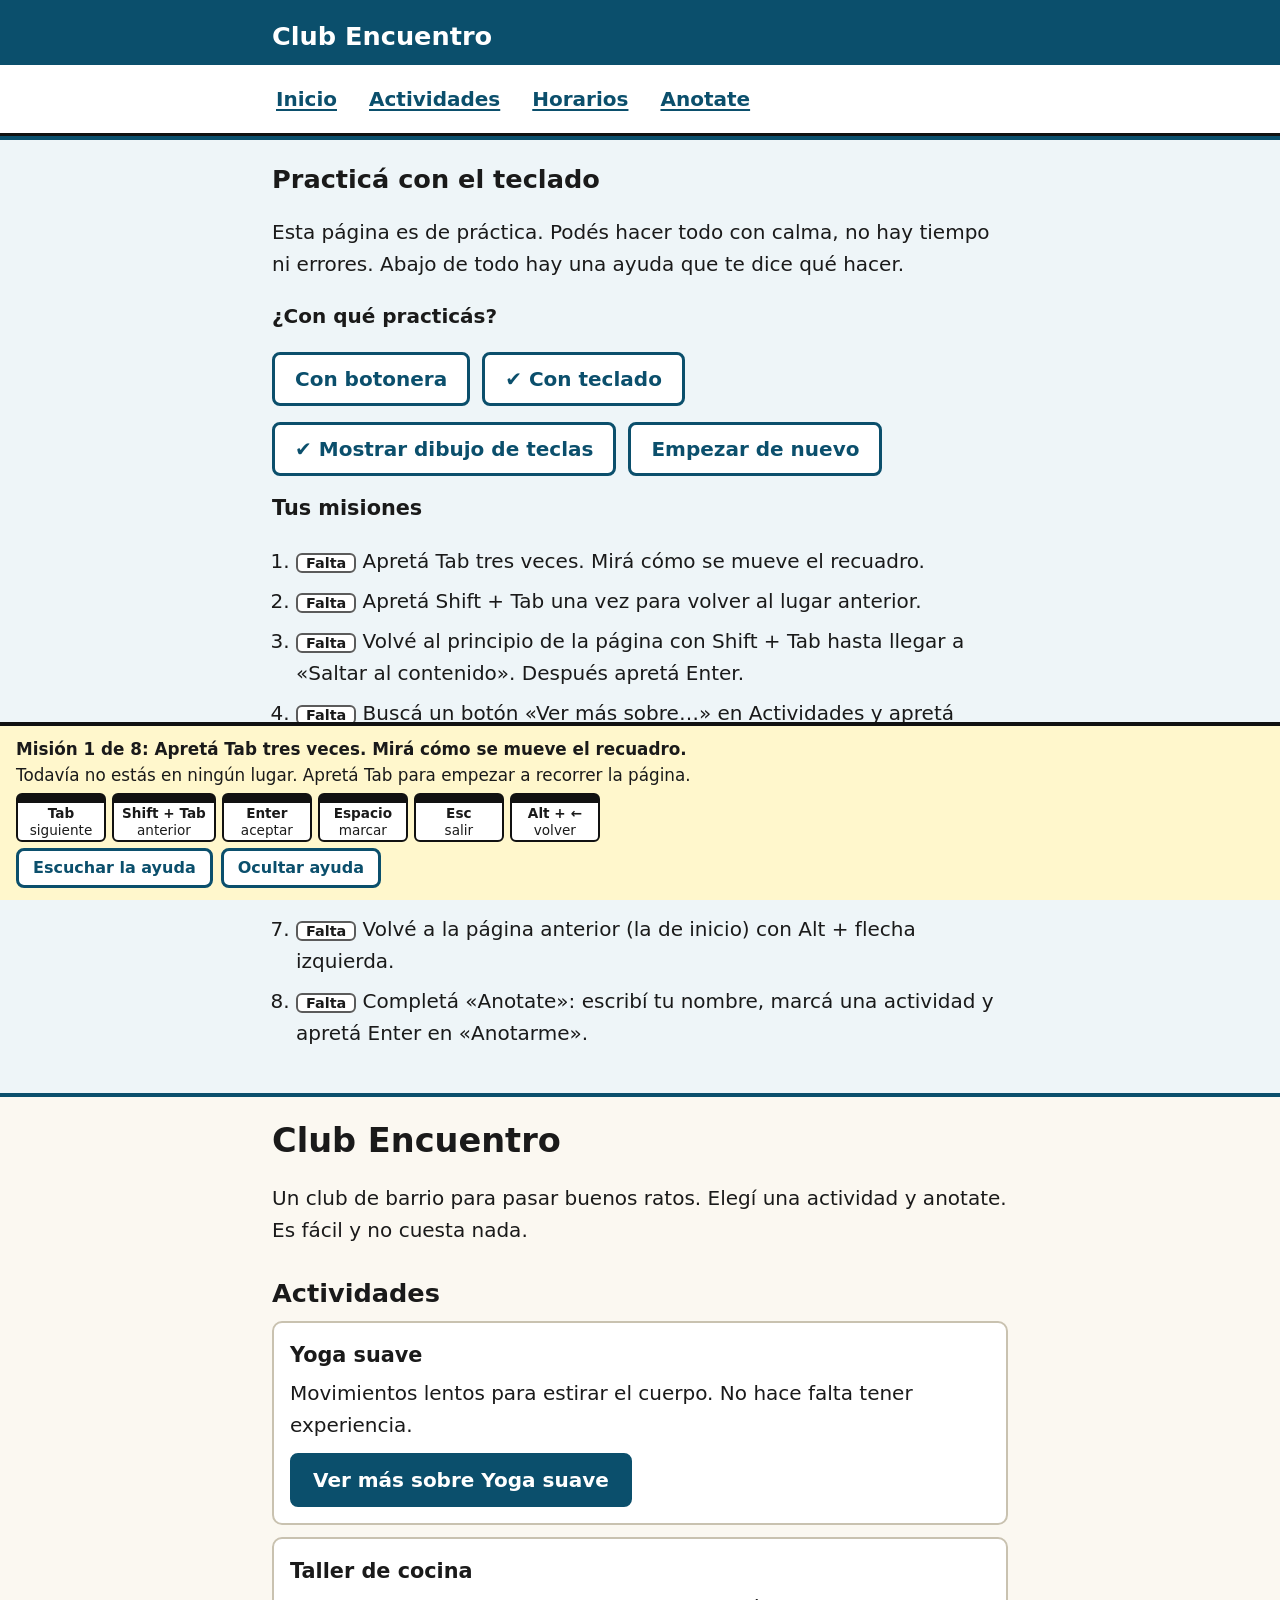
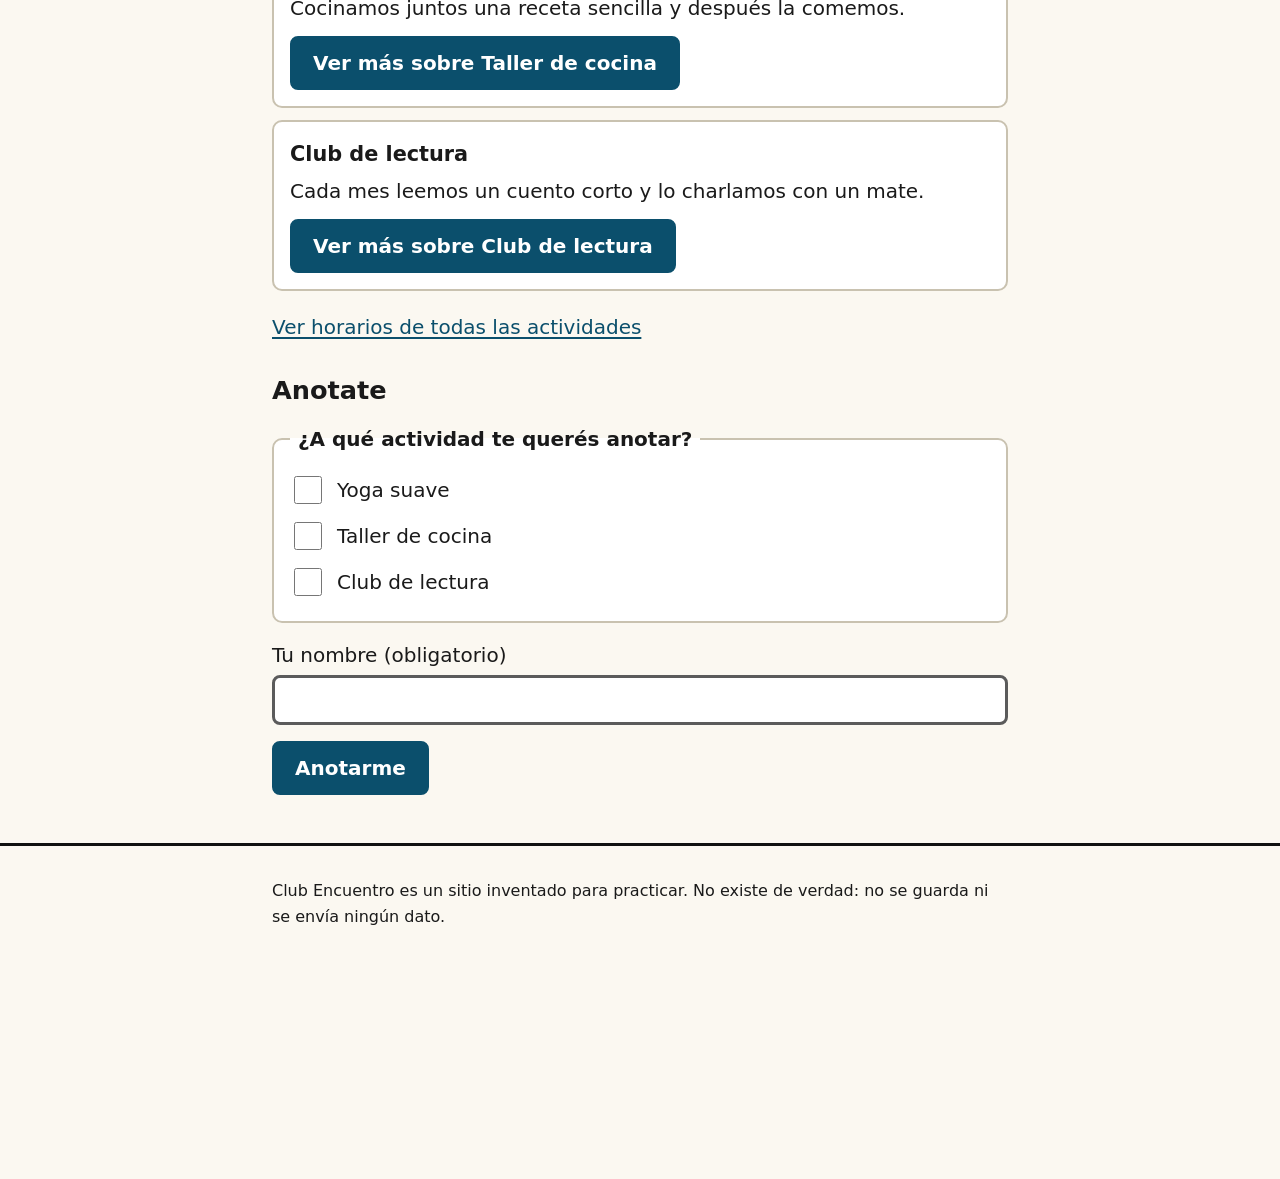
<file: index.html>
<!doctype html>
<html lang="es">
<head>
  <meta charset="utf-8">
  <meta name="viewport" content="width=device-width, initial-scale=1">
  <title>Club Encuentro | Práctica de teclado</title>
  <link rel="stylesheet" href="estilos.css">
</head>
<body data-pagina="inicio">
  <a class="saltar" href="#contenido">Saltar al contenido</a>

  <header class="sitio">
    <div class="contenedor"><p class="marca">Club Encuentro</p></div>
  </header>
  <nav class="principal" aria-label="Principal">
    <div class="contenedor">
      <ul>
        <li><a href="index.html" aria-current="page">Inicio</a></li>
        <li><a href="index.html#actividades">Actividades</a></li>
        <li><a href="horarios.html">Horarios</a></li>
        <li><a href="index.html#anotate">Anotate</a></li>
      </ul>
    </div>
  </nav>

  <aside class="practica" aria-labelledby="t-practica">
    <div class="contenedor">
      <h2 id="t-practica">Practicá con el teclado</h2>
      <p>Esta página es de práctica. Podés hacer todo con calma, no hay tiempo ni errores. Abajo de todo hay una ayuda que te dice qué hacer.</p>

      <p id="t-modo"><strong>¿Con qué practicás?</strong></p>
      <div class="grupo" role="group" aria-labelledby="t-modo">
        <button type="button" class="boton sec" data-modo="botonera" aria-pressed="false">Con botonera</button>
        <button type="button" class="boton sec" data-modo="teclado" aria-pressed="false">Con teclado</button>
      </div>
      <div class="grupo">
        <button type="button" class="boton sec" data-dibujo aria-pressed="false">Mostrar dibujo de teclas</button>
        <button type="button" class="boton sec" data-reiniciar>Empezar de nuevo</button>
      </div>

      <h3>Tus misiones</h3>
      <ol class="misiones" id="lista-misiones"></ol>
    </div>
  </aside>

  <main id="contenido" tabindex="-1">
    <div class="contenedor">
      <h1>Club Encuentro</h1>
      <p>Un club de barrio para pasar buenos ratos. Elegí una actividad y anotate. Es fácil y no cuesta nada.</p>

      <h2 id="actividades">Actividades</h2>

      <article class="tarjeta">
        <h3>Yoga suave</h3>
        <p>Movimientos lentos para estirar el cuerpo. No hace falta tener experiencia.</p>
        <button type="button" class="boton" data-detalle aria-expanded="false" aria-controls="det-yoga">Ver más sobre Yoga suave</button>
        <p id="det-yoga" hidden>Martes a las 18:00. Traé una manta o una colchoneta. Dura una hora.</p>
      </article>

      <article class="tarjeta">
        <h3>Taller de cocina</h3>
        <p>Cocinamos juntos una receta sencilla y después la comemos.</p>
        <button type="button" class="boton" data-detalle aria-expanded="false" aria-controls="det-cocina">Ver más sobre Taller de cocina</button>
        <p id="det-cocina" hidden>Jueves a las 17:00. Ponemos todos los ingredientes. Dura dos horas.</p>
      </article>

      <article class="tarjeta">
        <h3>Club de lectura</h3>
        <p>Cada mes leemos un cuento corto y lo charlamos con un mate.</p>
        <button type="button" class="boton" data-detalle aria-expanded="false" aria-controls="det-lectura">Ver más sobre Club de lectura</button>
        <p id="det-lectura" hidden>Sábados a las 10:00. Te prestamos el cuento. Dura una hora.</p>
      </article>

      <p><a href="horarios.html">Ver horarios de todas las actividades</a></p>

      <h2 id="anotate">Anotate</h2>
      <form id="form-anotate" novalidate>
        <fieldset aria-describedby="error-actividades">
          <legend>¿A qué actividad te querés anotar?</legend>
          <div class="opcion"><input type="checkbox" id="a-yoga" name="actividad" value="Yoga suave"><label for="a-yoga">Yoga suave</label></div>
          <div class="opcion"><input type="checkbox" id="a-cocina" name="actividad" value="Taller de cocina"><label for="a-cocina">Taller de cocina</label></div>
          <div class="opcion"><input type="checkbox" id="a-lectura" name="actividad" value="Club de lectura"><label for="a-lectura">Club de lectura</label></div>
          <p class="error" id="error-actividades" role="alert"></p>
        </fieldset>

        <div class="campo">
          <label for="nombre">Tu nombre (obligatorio)</label>
          <input type="text" id="nombre" name="nombre" autocomplete="given-name" aria-describedby="error-nombre">
          <p class="error" id="error-nombre" role="alert"></p>
        </div>

        <button type="submit" class="boton">Anotarme</button>
        <p class="exito" id="mensaje-form" role="status"></p>
      </form>
    </div>
  </main>

  <footer class="sitio">
    <div class="contenedor">
      <p>Club Encuentro es un sitio inventado para practicar. No existe de verdad: no se guarda ni se envía ningún dato.</p>
    </div>
  </footer>

  <noscript><p>Esta página de práctica necesita JavaScript para mostrar la ayuda.</p></noscript>
  <script src="practica.js"></script>
</body>
</html>
</file>
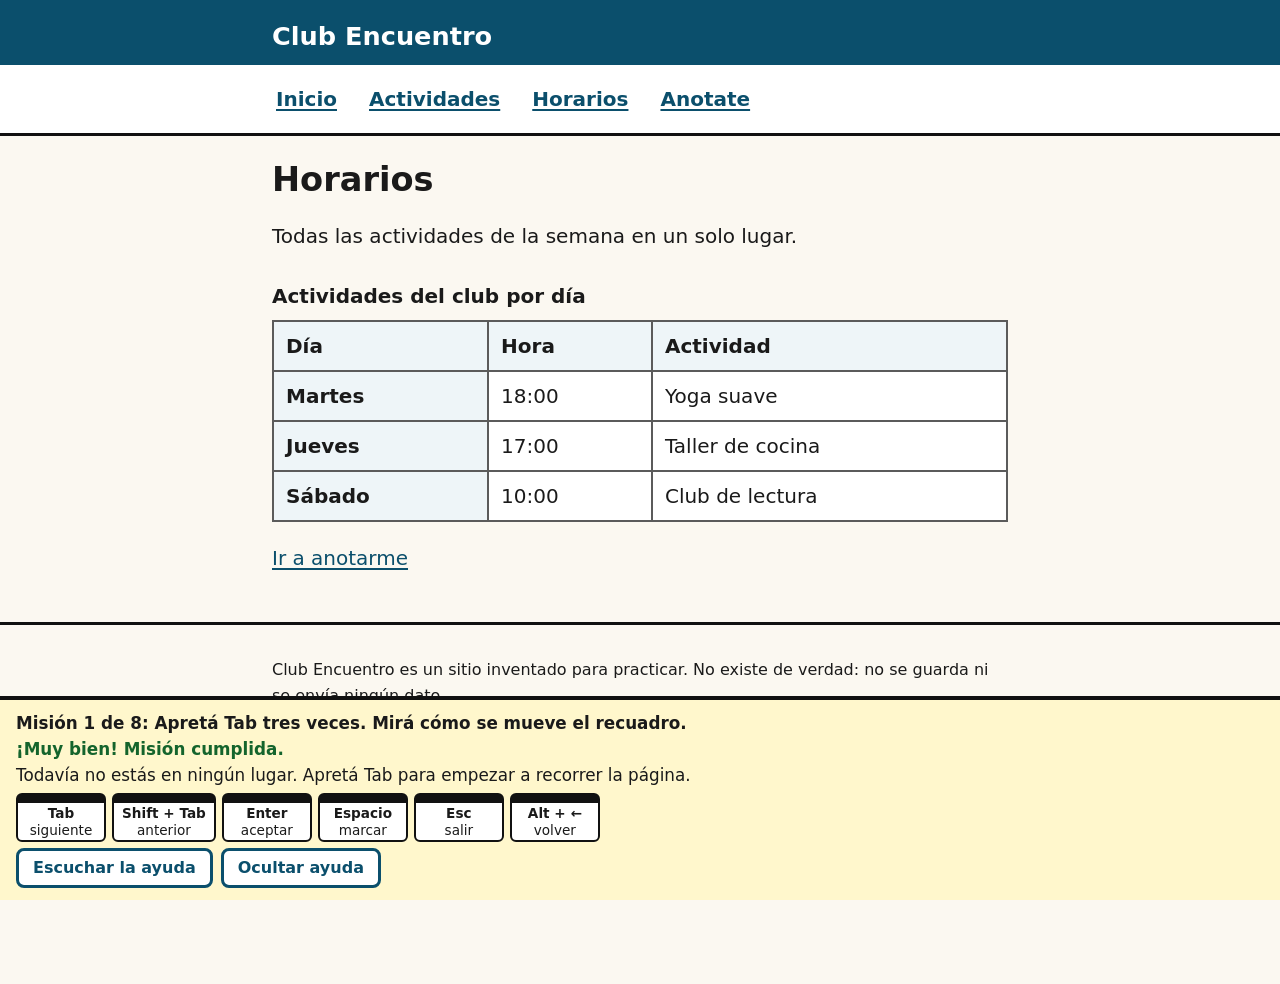
<file: horarios.html>
<!doctype html>
<html lang="es">
<head>
  <meta charset="utf-8">
  <meta name="viewport" content="width=device-width, initial-scale=1">
  <title>Horarios | Club Encuentro</title>
  <link rel="stylesheet" href="estilos.css">
</head>
<body data-pagina="horarios">
  <a class="saltar" href="#contenido">Saltar al contenido</a>

  <header class="sitio">
    <div class="contenedor"><p class="marca">Club Encuentro</p></div>
  </header>
  <nav class="principal" aria-label="Principal">
    <div class="contenedor">
      <ul>
        <li><a href="index.html">Inicio</a></li>
        <li><a href="index.html#actividades">Actividades</a></li>
        <li><a href="horarios.html" aria-current="page">Horarios</a></li>
        <li><a href="index.html#anotate">Anotate</a></li>
      </ul>
    </div>
  </nav>

  <main id="contenido" tabindex="-1">
    <div class="contenedor">
      <h1>Horarios</h1>
      <p>Todas las actividades de la semana en un solo lugar.</p>

      <table>
        <caption>Actividades del club por día</caption>
        <thead>
          <tr><th scope="col">Día</th><th scope="col">Hora</th><th scope="col">Actividad</th></tr>
        </thead>
        <tbody>
          <tr><th scope="row">Martes</th><td>18:00</td><td>Yoga suave</td></tr>
          <tr><th scope="row">Jueves</th><td>17:00</td><td>Taller de cocina</td></tr>
          <tr><th scope="row">Sábado</th><td>10:00</td><td>Club de lectura</td></tr>
        </tbody>
      </table>

      <p><a href="index.html#anotate">Ir a anotarme</a></p>
    </div>
  </main>

  <footer class="sitio">
    <div class="contenedor">
      <p>Club Encuentro es un sitio inventado para practicar. No existe de verdad: no se guarda ni se envía ningún dato.</p>
    </div>
  </footer>

  <noscript><p>Esta página de práctica necesita JavaScript para mostrar la ayuda.</p></noscript>
  <script src="practica.js"></script>
</body>
</html>
</file>
<file: estilos.css>
:root {
  --fondo: #fbf8f1;
  --texto: #1a1a1a;
  --primario: #0b4f6c;
  --borde: #5b5b5b;
  --ok: #14642c;
  --error: #9b1c1c;
  --ayuda-alto: 200px;
}

[hidden] { display: none !important; }

html { scroll-padding-top: 16px; scroll-padding-bottom: calc(var(--ayuda-alto) + 24px); }

body {
  margin: 0;
  font: 1.25rem/1.6 system-ui, "Segoe UI", sans-serif;
  background: var(--fondo);
  color: var(--texto);
  padding-bottom: calc(var(--ayuda-alto) + 24px);
}

.contenedor { max-width: 46rem; margin: 0 auto; padding: 0 16px; }

a { color: var(--primario); text-decoration: underline; text-underline-offset: 3px; }

/* Foco: dos bandas (clara + oscura), instantáneo, sin transición (WCAG 2.4.7, C40) */
:focus-visible {
  outline: 3px solid #fff;
  outline-offset: 0;
  box-shadow: 0 0 0 6px #111;
}

.saltar {
  position: absolute;
  left: -9999px;
  top: 0;
}
.saltar:focus {
  left: 16px;
  top: 16px;
  z-index: 30;
  background: #fff;
  padding: 8px 16px;
  border: 3px solid #111;
  border-radius: 8px;
}

header.sitio { background: var(--primario); color: #fff; padding: 16px 0 8px; }
.marca { font-size: 1.6rem; font-weight: 700; margin: 0; }
nav.principal { background: #fff; border-bottom: 3px solid #111; padding: 12px 0; }
nav.principal ul { list-style: none; margin: 0; padding: 0; display: flex; flex-wrap: wrap; gap: 8px 24px; }
nav.principal a { display: inline-block; padding: 6px 4px; font-weight: 600; }

h1 { font-size: 2.1rem; line-height: 1.2; margin: 1.5rem 0 .75rem; }
h2 { font-size: 1.6rem; line-height: 1.25; margin: 2rem 0 .75rem; }
h3 { font-size: 1.3rem; margin: 0 0 .25rem; }

aside.practica {
  background: #eef5f8;
  border-top: 4px solid var(--primario);
  border-bottom: 4px solid var(--primario);
  padding: 8px 0 24px;
  margin-top: 0;
}
aside.practica h2:first-child { margin-top: 1rem; }

.boton {
  font: inherit;
  font-weight: 600;
  min-height: 48px;
  padding: 8px 20px;
  border: 3px solid var(--primario);
  background: var(--primario);
  color: #fff;
  border-radius: 8px;
  cursor: pointer;
}
.boton.sec { background: #fff; color: var(--primario); }
.boton[aria-pressed="true"]::before { content: "✔ "; }
.grupo { display: flex; flex-wrap: wrap; gap: 12px; margin: .5rem 0 1rem; }

ol.misiones { padding-left: 1.5rem; }
ol.misiones li { margin: .5rem 0; }
.estado { font-weight: 700; padding: 0 8px; border-radius: 6px; border: 2px solid var(--borde); background: #fff; font-size: .9rem; }
li.hecha .estado { border-color: var(--ok); color: var(--ok); }
li.hecha { color: #3d3d3d; }

.tarjeta { background: #fff; border: 2px solid #c9c2b0; border-radius: 10px; padding: 16px; margin: 12px 0; }
.tarjeta p { margin: .25rem 0 .75rem; }

fieldset { border: 2px solid #c9c2b0; border-radius: 10px; margin: 1rem 0; padding: 12px 16px; background: #fff; }
legend { font-weight: 700; padding: 0 8px; }
.campo { margin: 1rem 0; }
label { display: inline-block; }
.opcion { display: flex; align-items: center; gap: 12px; padding: 6px 0; }
.opcion input { width: 28px; height: 28px; accent-color: var(--primario); flex: none; }
input[type="text"] {
  font: inherit;
  display: block;
  width: 100%;
  box-sizing: border-box;
  min-height: 48px;
  padding: 6px 12px;
  border: 3px solid var(--borde);
  border-radius: 8px;
  background: #fff;
  color: var(--texto);
  margin-top: 4px;
}
input[aria-invalid="true"] { border-color: var(--error); }
.error { color: var(--error); font-weight: 700; margin: .25rem 0 0; }
.exito { color: var(--ok); font-weight: 700; }

table { border-collapse: collapse; width: 100%; background: #fff; }
caption { text-align: left; font-weight: 700; padding: 8px 0; }
th, td { border: 2px solid var(--borde); padding: 8px 12px; text-align: left; }
th { background: #eef5f8; }

footer.sitio { margin-top: 3rem; border-top: 3px solid #111; padding: 16px 0 32px; font-size: 1rem; }

/* Panel de ayuda fijo abajo */
#ayuda {
  position: fixed;
  left: 0; right: 0; bottom: 0;
  z-index: 20;
  background: #fff7cc;
  color: #1a1a1a;
  border-top: 4px solid #111;
  padding: 10px 16px 12px;
  font-size: 1.05rem;
  line-height: 1.4;
}
#ayuda p { margin: .15rem 0; }
#ayuda ul { margin: .25rem 0; padding-left: 1.25rem; }
.ayuda-mision { font-weight: 700; }
.ayuda-aviso { color: var(--ok); font-weight: 700; }
.ayuda-aviso.error { color: var(--error); }
.ayuda-botones { display: flex; flex-wrap: wrap; gap: 8px; margin-top: 6px; }
#ayuda .boton { min-height: 40px; padding: 4px 14px; font-size: 1rem; }

.teclas { display: flex; flex-wrap: wrap; gap: 6px; margin: 6px 0; }
.tecla {
  border: 2px solid #111;
  border-top-width: 10px;
  background: #fff;
  border-radius: 6px;
  padding: 2px 8px;
  font-size: .85rem;
  line-height: 1.2;
  min-width: 70px;
  text-align: center;
}
.tecla strong { display: block; }
.tecla.on { background: #111; color: #fff; }

@media (max-width: 40rem) {
  body { font-size: 1.1rem; }
  #ayuda { font-size: .95rem; }
}

@media (forced-colors: active) {
  :focus-visible { outline: 3px solid Highlight; box-shadow: none; }
}
</file>
